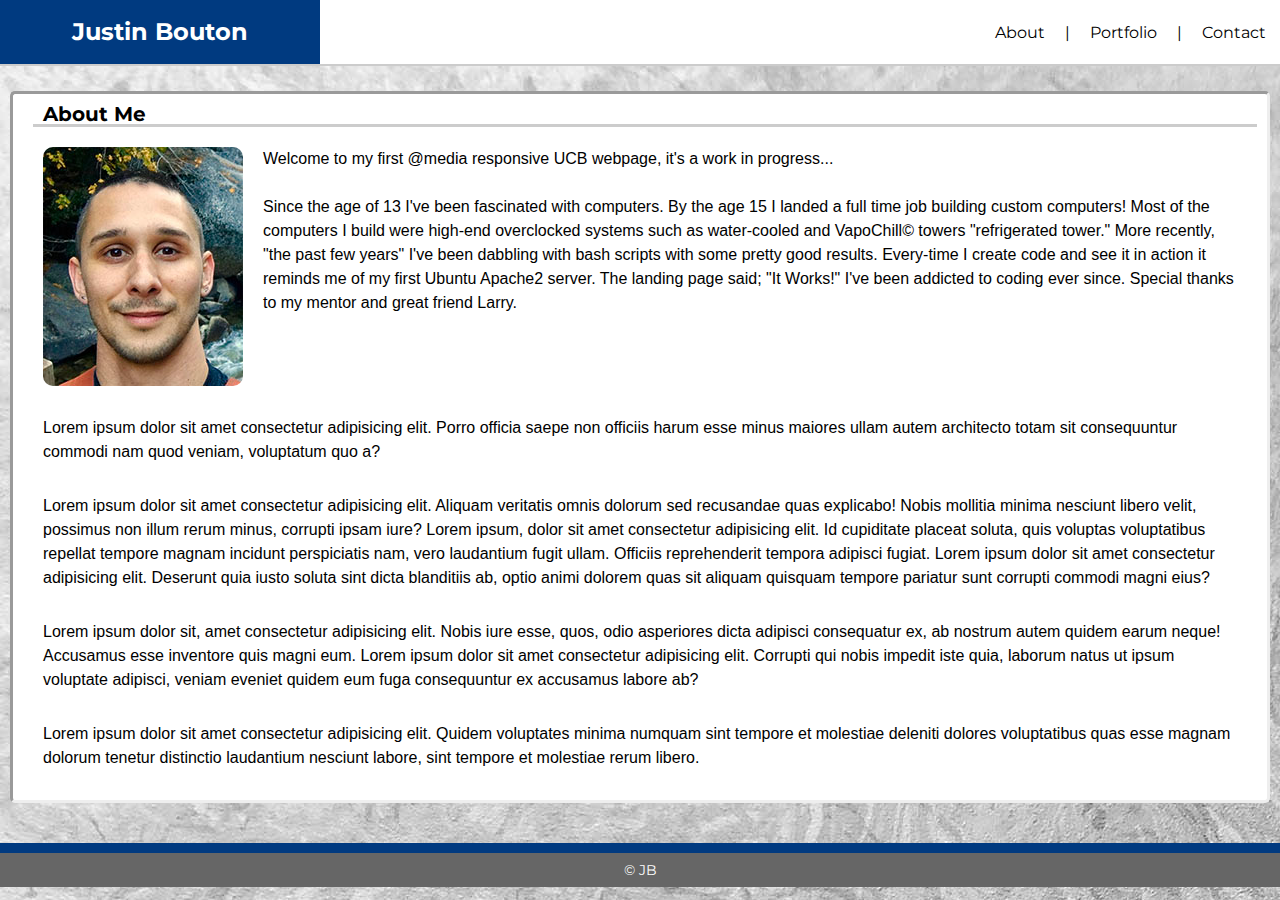
<file: index.html>
<!DOCTYPE html>
<html lang="en-us">

<head>
  <meta charset="UTF-8">
  <title>About Me</title>
  <meta name="viewport" content="width=device-width, initial-scale=1.0">
  <link href="https://fonts.googleapis.com/css?family=Montserrat" rel="stylesheet">
  <link rel="stylesheet" href="assets/css/reset.css">
  <link rel="stylesheet" type="text/css" href="assets/css/style.css">
</head>
<body>
<!-- Header -->
  <header>
    <section id="inheader" class="group">
      <section id="logo">
        <h2>Justin Bouton</h2>
      </section>
      <section id="nav-right">
        <nav>
          <ul>
              <li><a href="#">About</a></li><!--
          --><li>|</li><!--
          --><li><a href="portfolio.html">Portfolio</a></li><!--
          --><li>|</li><!--
          --><li><a href="contact.html">Contact</a></li>
          </ul>
        </nav>
      </section>
    </section>
  </header>
<!-- Main Content -->
  <main class="group">    
    <section id="main-section">  
      <h3>About Me</h3>        
      <div id="about">
          <p class="group"><img src="assets/images/me.jpg" alt="My photo here">
        Welcome to my first @media responsive UCB webpage, it's a work in progress... 
        <!-- NOT SURE HOW TO FORMAT WITHOUT BR AS IT'S PLACING THE SECOND <P> BELOW THE PHOTO --> <br /> <br />
          Since the age of 13 I've been fascinated with computers. By the age 15 I landed a full time job building custom computers! Most of the computers I build were high-end overclocked systems such as water-cooled and VapoChill&copy;  towers "refrigerated tower." More recently, "the past few years" I've been dabbling with bash scripts with some pretty good results. Every-time I create code and see it in action it reminds me of my first Ubuntu Apache2 server. The landing page said; "It Works!" I've been addicted to coding ever since. Special thanks to my mentor and great friend Larry.
        </p>
      
      <p>Lorem ipsum dolor sit amet consectetur adipisicing elit. Porro officia saepe non officiis harum esse minus maiores ullam autem architecto totam sit consequuntur commodi nam quod veniam, voluptatum quo a?</p>
          
      <p>Lorem ipsum dolor sit amet consectetur adipisicing elit. Aliquam veritatis omnis dolorum sed recusandae quas explicabo! Nobis mollitia minima nesciunt libero velit, possimus non illum rerum minus, corrupti ipsam iure? Lorem ipsum, dolor sit amet consectetur adipisicing elit. Id cupiditate placeat soluta, quis voluptas voluptatibus repellat tempore magnam incidunt perspiciatis nam, vero laudantium fugit ullam. Officiis reprehenderit tempora adipisci fugiat. Lorem ipsum dolor sit amet consectetur adipisicing elit. Deserunt quia iusto soluta sint dicta blanditiis ab, optio animi dolorem quas sit aliquam quisquam tempore pariatur sunt corrupti commodi magni eius?</p>
            
      <p>Lorem ipsum dolor sit, amet consectetur adipisicing elit. Nobis iure esse, quos, odio asperiores dicta adipisci consequatur ex, ab nostrum autem quidem earum neque! Accusamus esse inventore quis magni eum. Lorem ipsum dolor sit amet consectetur adipisicing elit. Corrupti qui nobis impedit iste quia, laborum natus ut ipsum voluptate adipisci, veniam eveniet quidem eum fuga consequuntur ex accusamus labore ab?</p>
    
      <p>Lorem ipsum dolor sit amet consectetur adipisicing elit. Quidem voluptates minima numquam sint tempore et molestiae deleniti dolores voluptatibus quas esse magnam dolorum tenetur distinctio laudantium nesciunt labore, sint tempore et molestiae rerum libero.</p>
    </div>
  </section>   
  </main>
  
<!-- Footer --> 
  <footer>
    <h5>&copy; JB</h5>
  </footer>

</body>
</html>
</file>
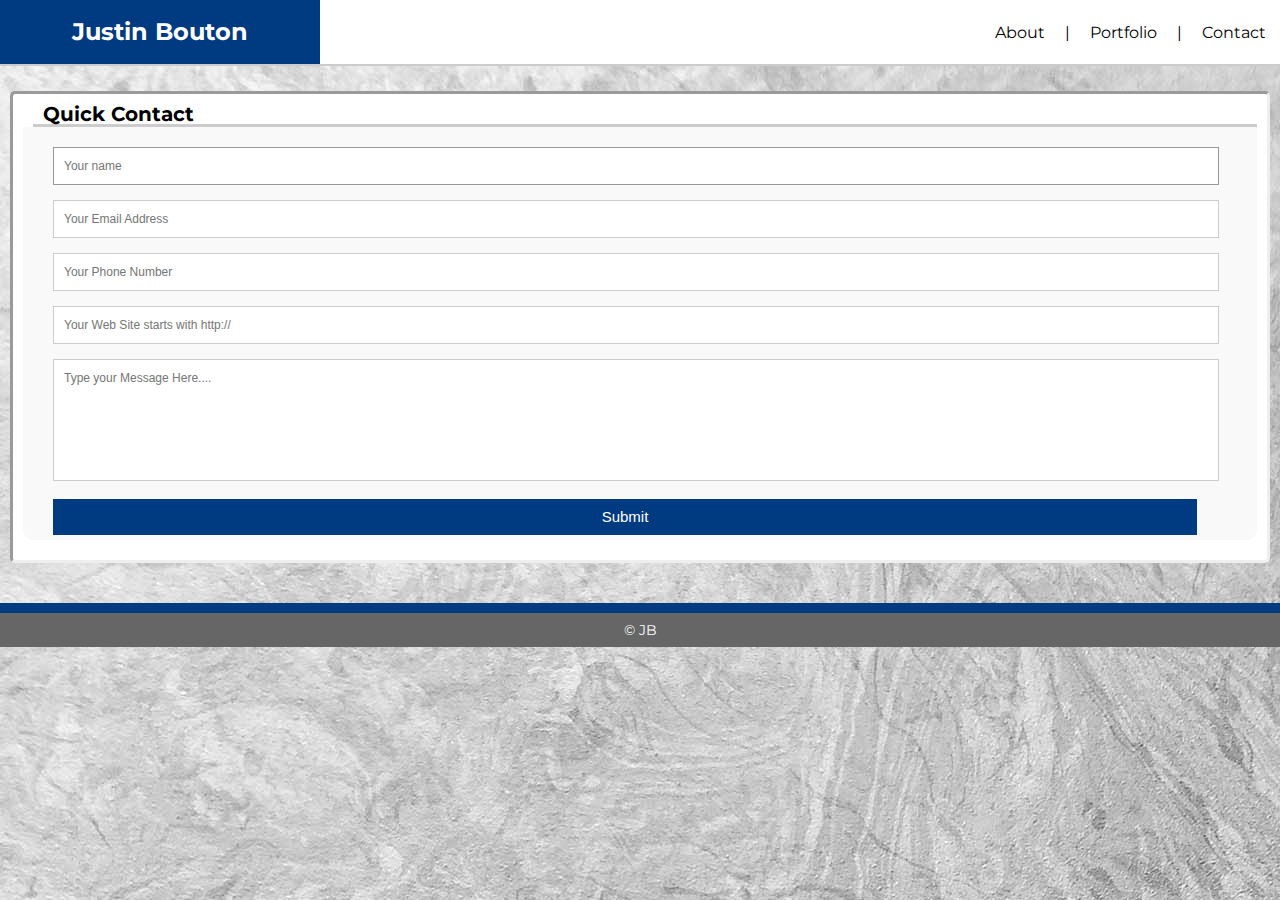
<file: contact.html>
<!DOCTYPE html>
<html lang="en-us">

<head>
  <meta charset="UTF-8">
  <title>Contact Me</title>
  <link href="https://fonts.googleapis.com/css?family=Montserrat" rel="stylesheet">
  <link rel="stylesheet" href="assets/css/reset.css">
  <link rel="stylesheet" type="text/css" href="assets/css/style.css">
</head>
<body>
<!-- Header -->
  <header>
    <section id="inheader" class="group">
      <section id="logo">
        <h2>Justin Bouton</h2>
      </section>
      <section id="nav-right">
        <nav>
          <ul>
              <li><a href="index.html">About</a></li><!--
          --><li>|</li><!--
          --><li><a href="portfolio.html">Portfolio</a></li><!--
          --><li>|</li><!--
          --><li><a href="#">Contact</a></li>
          </ul>
        </nav>
      </section>
    </section>
  </header>
<!-- Contact form -->
      <main class="group"> 
            <section id="main-section">
                    <h3>Quick Contact</h3>   
            <form id="contact" action="" method="">
              <fieldset>
                <input placeholder="Your name" type="text" tabindex="1" required autofocus>
              </fieldset>
              <fieldset>
                <input placeholder="Your Email Address" type="email" tabindex="2" required>
              </fieldset>
              <fieldset>
                <input placeholder="Your Phone Number" type="tel" tabindex="3" required>
              </fieldset>
              <fieldset>
                <input placeholder="Your Web Site starts with http://" type="url" tabindex="4" required>
              </fieldset>
              <fieldset>
                <textarea placeholder="Type your Message Here...." tabindex="5" required></textarea>
              </fieldset>
              <fieldset>
                <button name="submit" type="submit" id="contact-submit" data-submit="...Sending">Submit</button>
              </fieldset>
            </form>      
    </section>   
  </main>
<!-- Footer --> 
  <footer>
    <h5>&copy; JB</h5>
  </footer>

</body>
</html>
</file>
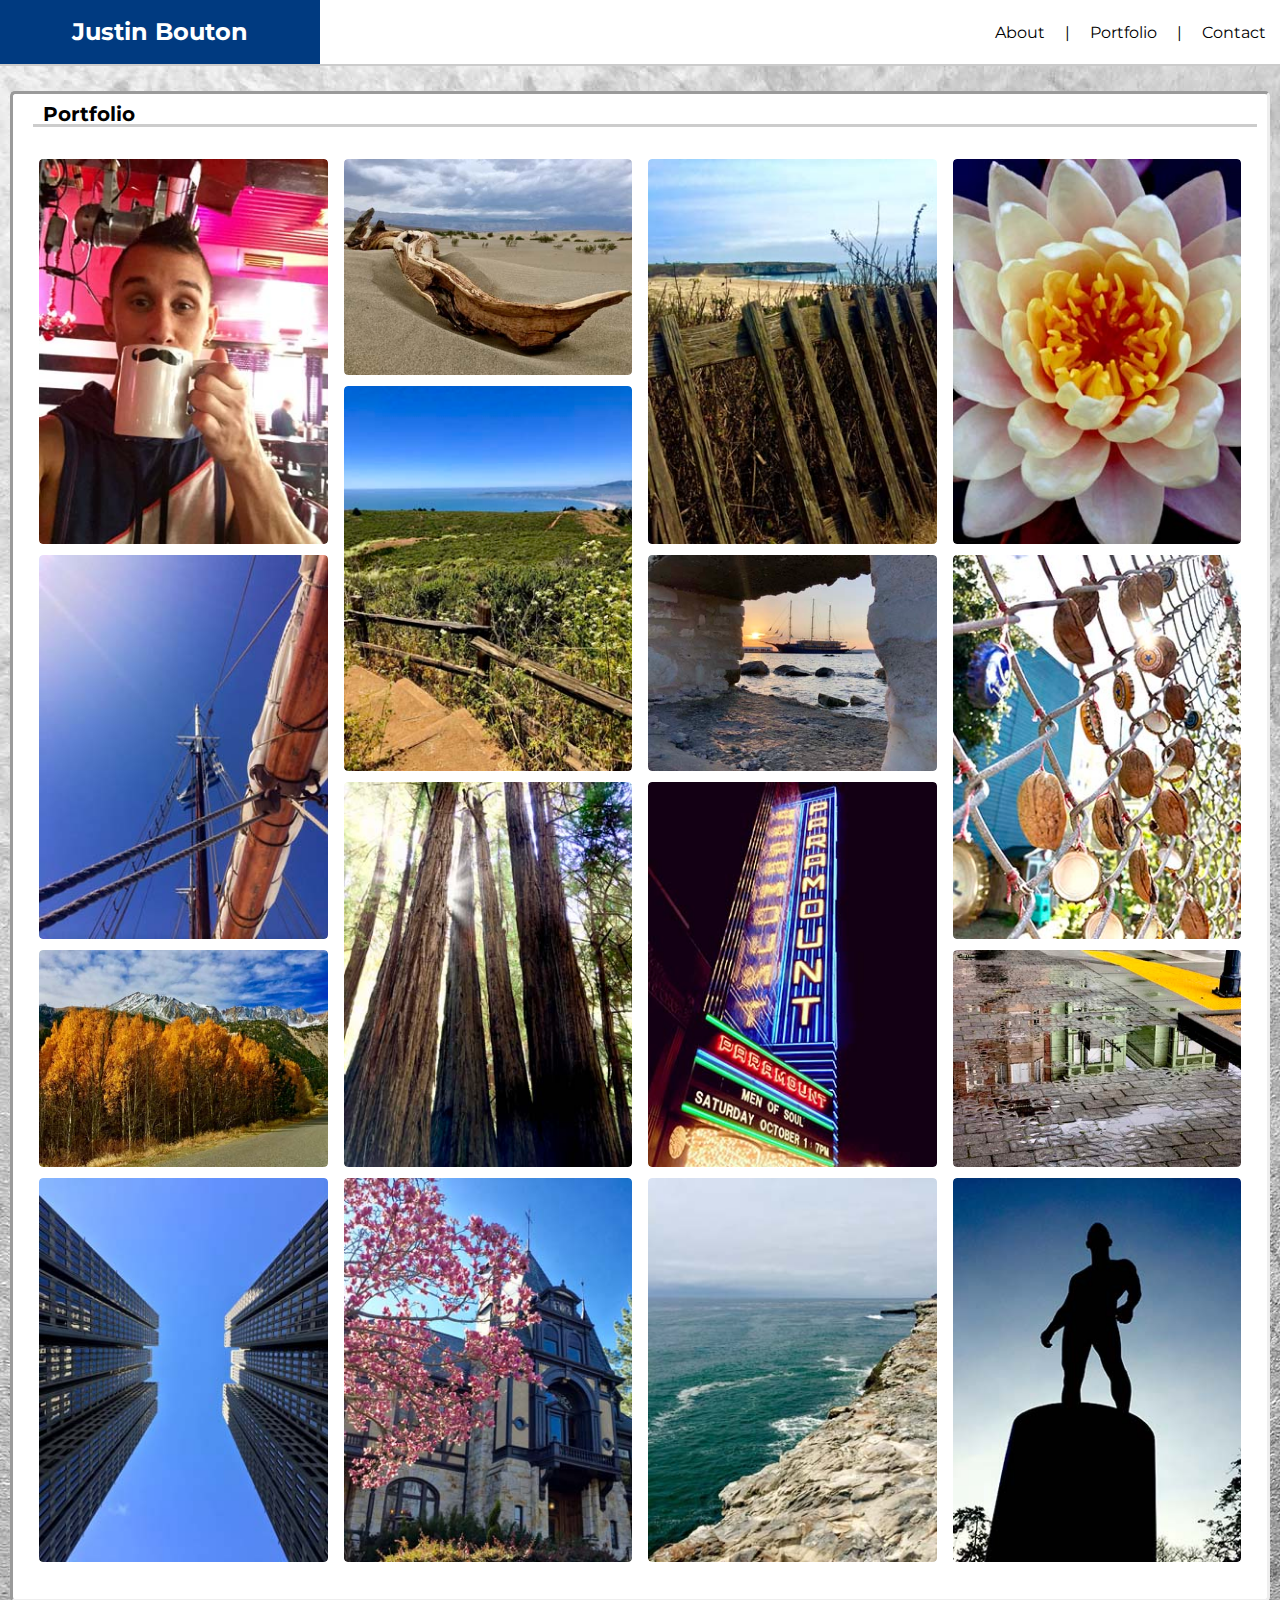
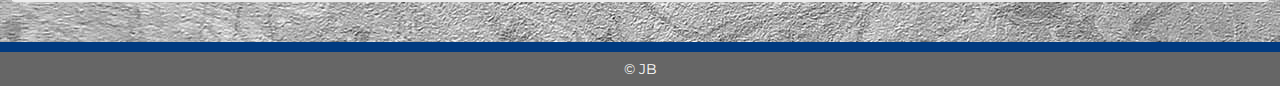
<file: portfolio.html>
<!DOCTYPE html>
<html lang="en-us">

<head>
    <meta charset="UTF-8">
    <title>Portfolio</title>
    <meta name="viewport" content="width=device-width, initial-scale=1.0">
    <link href="https://fonts.googleapis.com/css?family=Montserrat" rel="stylesheet">
    <link rel="stylesheet" href="assets/css/reset.css">
    <link rel="stylesheet" type="text/css" href="assets/css/style.css">
    <link rel="stylesheet" type="text/css" href="assets/css/main.css">
</head>

<body>
    <!-- Header -->
    <header>
        <section id="inheader" class="group">
            <section id="logo">
                <h2>Justin Bouton</h2>
            </section>
            <section id="nav-right">
                <nav>
                    <ul>
                        <li><a href="index.html">About</a></li><!--
                     --><li>|</li><!--
                     --><li><a href="#">Portfolio</a></li><!--
                     --><li>|</li><!--
                     --><li><a href="contact.html">Contact</a></li>
                    </ul>
                </nav>
            </section>
        </section>
    </header>
    <!-- Main Content -->
    <main class="group">
        <section id="main-section">
            <h3>Portfolio</h3>
<br>
            <!-- Main -->
            <div id="main">
                    <div class="columns">
                        <!-- Column 1 (horizontal, vertical, horizontal, vertical) -->
                        <div class="image fit">
                            <a href="#"><img src="assets/images/portfolio/pic01.jpg" alt="" /></a>
                        </div>
                        <div class="image fit">
                            <a href="#"><img src="assets/images/portfolio/pic02.jpg" alt="" /></a>
                        </div>
                        <div class="image fit">
                            <a href="#"><img src="assets/images/portfolio/pic03.jpg" alt="" /></a>
                        </div>
                        <div class="image fit">
                            <a href="#"><img src="assets/images/portfolio/pic04.jpg" alt="" /></a>
                        </div>
                        <!-- Column 3 (vertical, horizontal, vertical, horizontal) -->
                        <div class="image fit">
                            <a href="#"><img src="assets/images/portfolio/pic05.jpg" alt="" /></a>
                        </div>
                        <div class="image fit">
                            <a href="#"><img src="assets/images/portfolio/pic06.jpg" alt="" /></a>
                        </div>
                        <div class="image fit">
                            <a href="#"><img src="assets/images/portfolio/pic07.jpg" alt="" /></a>
                        </div>
                        <div class="image fit">
                            <a href="#"><img src="assets/images/portfolio/pic08.jpg" alt="" /></a>
                        </div>
                        <!-- Column 4 (vertical, horizontal, vertical, horizontal) -->

                        <div class="image fit">
                            <a href="#"><img src="assets/images/portfolio/pic09.jpg" alt="" /></a>
                        </div>
                        <div class="image fit">
                            <a href="#"><img src="assets/images/portfolio/pic10.jpg" alt="" /></a>
                        </div>
                        <div class="image fit">
                            <a href="#"><img src="assets/images/portfolio/pic11.jpg" alt="" /></a>
                        </div>
                        <div class="image fit">
                            <a href="#"><img src="assets/images/portfolio/pic12.jpg" alt="" /></a>
                        </div>
                        <!-- Column 4 (vertical, horizontal, vertical, horizontal) -->
                        <div class="image fit">
                            <a href="#"><img src="assets/images/portfolio/pic13.jpg" alt="" /></a>
                        </div>
                        <div class="image fit">
                            <a href="#"><img src="assets/images/portfolio/pic14.jpg" alt="" /></a>
                        </div>
                        <div class="image fit">
                            <a href="#"><img src="assets/images/portfolio/pic15.jpg" alt="" /></a>
                        </div>
                        <div class="image fit">
                            <a href="#"><img src="assets/images/portfolio/pic16.jpg" alt="" /></a>
                        </div>
                    </div>
                </div>
        </section>
    </main>
    <!-- Footer -->
    <footer>
        <h5>&copy; JB</h5>
    </footer>

</body>

</html>
</file>
<file: assets/css/style.css>
body {
    background-image: url("../images/background.jpg");
    font-family: 'Montserrat', sans-serif;
}

h1 {
    display: block;
    font-size: 28px;
    font-weight: bold;
}

h2 {
    display: block;
    font-size: 24px;
    margin: 20px 0 20px 0;
    font-weight: bold;
}

h3 { 
    display: block;
    font-size: 20px;
    font-weight: bold;
}

h1, h2, h4, h5, h6{
    color: white;
}

header h2{
}

a{
	text-decoration: none;
 }

a:link    {
    color:green; 
    background-color:transparent; 
    text-decoration:none;
    color:inherit;
}
a:visited {color:pink; 
    background-color:transparent; 
    text-decoration:none;
    color:inherit;
}
a:hover   {
    outline-style: inset;
    outline-color: rgb(0, 58, 128);
    text-decoration:none;
    color:inherit;
}
a:active  {color:yellow; 
    background-color:rgb(0, 58, 128);
    opacity: 0.7;
    text-decoration:none;
    color:inherit;
}

p{
	margin: 10px;
	padding: 10px;
}

header{
	background-color: #ffffff;
	border-bottom: 2px solid #cccccc;
    margin-bottom: 5px;
    height: 64px;
    width: 100%;
}

#inheader, main {
	margin: 0 auto;
}

#logo {
	background-color: rgb(0, 58, 128);
	float: left;
    width: 25%;
    text-align: center;
}

#logo h1, #logo h2 {
    color: white;
}

#nav-right {
    float: right;
    padding: 15px 0;
    margin: auto;
    width: 300px;
    text-align: center;
}

#nav-right li {
	display: inline-block;
	font-size: 16px;
    margin: 0px;
    padding: 10px;
}

main {
    padding: 10px 0;
	clear: both;
	/*background-color: #ffccff;*/
}

footer {
    margin-top: 20px;
    padding: 10px 0;
    background-color: #666666;
    border-top: 10px solid rgb(0, 58, 128);
}

footer h5 {
    text-align: center;
    display: block;
    font-size: 14px;
}

img {
    border-radius: 10px;
    float: left;
    margin: 0px 20px 0px 0;
}

#main-section {
    margin: 10px;
    padding: 10px;
    background-color: #fff;
    border-radius: 5px;
    border: inset;
}

#main-section p {
    font-family: 'Arial';
    line-height: 1.5em;
}

#main-section h3 {
    padding-left: 10px;
    margin-left: 10px;
    border-bottom: 3px solid #cccccc;
}

.group:before,
.group:after {
    content: "";
    display: table;
} 
.group:after {
    clear: both;
}


/* image container */
.image {
    position: relative;
    display: inline-block;
}

/* #main-section {
    float: left;
} */

/* Contact page */

.container {
	max-width:960px;
	width:100%;
	margin:0 auto;
	position:relative;
}

#contact input[type="text"], #contact input[type="email"], #contact input[type="tel"], #contact input[type="url"], #contact textarea, #contact button[type="submit"] { font:400 12px/16px "Open Sans", Helvetica, Arial, sans-serif; }

#contact {
	background:#F9F9F9;
	padding: 20px 60px 0px 30px;
    margin: 0;
    border-radius: 0 0 10px 10px;

}

#contact h4 {
	margin: 0;
	display:block;
	font-size:13px;
}

fieldset {
	border: medium none !important;
	margin: 0 0 10px;
	min-width: 100%;
	padding: 0;
	width: 100%;
}

#contact input[type="text"], #contact input[type="email"], #contact input[type="tel"], #contact input[type="url"], #contact textarea {
	width:100%;
	border:1px solid #CCC;
	background:#FFF;
	margin:0 0 5px;
	padding:10px;
}

#contact input[type="text"]:hover, #contact input[type="email"]:hover, #contact input[type="tel"]:hover, #contact input[type="url"]:hover, #contact textarea:hover {
	-webkit-transition:border-color 0.3s ease-in-out;
	-moz-transition:border-color 0.3s ease-in-out;
	transition:border-color 0.3s ease-in-out;
	border:1px solid #AAA;
}

#contact textarea {
	height:100px;
	max-width:100%;
  resize:none;
}

#contact button[type="submit"] {
	cursor:pointer;
	width:100%;
	border:none;
	background:rgb(0, 58, 128);
	color:#FFF;
	margin:0 0 5px;
	padding:10px;
	font-size:15px;
}

#contact button[type="submit"]:hover {
	background: rgb(0, 42, 92);
	-webkit-transition:background 0.3s ease-in-out;
	-moz-transition:background 0.3s ease-in-out;
	transition:background-color 0.3s ease-in-out;
}

#contact button[type="submit"]:active { box-shadow:inset 0 1px 3px rgba(0, 0, 0, 0.5); }

#contact input:focus, #contact textarea:focus {
	outline:0;
	border:1px solid #999;
}

/* `980px``768px``640px` */

/* Portrait and Landscape */

 @media screen /* Tested with Chrome emulator for iPhone */
 and (min-device-width: 350px) 
 and (max-device-width: 736px) 
 and (-webkit-min-device-pixel-ratio: 3) {

    h2 {
        font-size: 50px;
     }
 
     h3 {
     font-size: 50px;
     }

    #nav-right {
        width: 100%;
        background-color: white; 
        margin: auto;
        text-align: center;  
    }
 
    #nav-right li {
        font-size: 50px;
        letter-spacing: 11px;
    }
 
    #main {
        padding: 0;
    }

    #main-section p {
        line-height: 60px;
        font-size: 40px;
    }

    #main-section h3 {
        padding: 20px 0 20px 0;
    }

    footer {
        margin-top: 20px;
        padding: 10px 0;
        background-color: #666666;
        border-top: 10px solid rgb(0, 58, 128);
    }
    
    footer h5 {
        text-align: center;
        display: block;
        font-size: 40px;
        letter-spacing: -1px;
    }

    #logo {
        background-color: rgb(0, 58, 128);
        width: 100%;
        letter-spacing: 11px;
        font-weight: bold;
    }


    /* Contact page*/

    /* .container {
        max-width:960px;
        width:100%;
        margin:0 auto;
        position:relative;
    } */

    #contact input[type="text"], #contact input[type="email"], #contact input[type="tel"], #contact input[type="url"], #contact textarea, #contact button[type="submit"] { font:400 50px/50px "Open Sans", Helvetica, Arial, sans-serif; }

    #contact {
        padding: 0;

    }

    /* #contact h4 {
        color: 
        margin: 0;
        display:block;
        font-size:13px;
    } */

    fieldset {
        border: medium none !important;
        margin: 0 0 10px;
        min-width: 95%;
        padding: 5px 0;
        width: 9%;
    }

    #contact input[type="text"], #contact input[type="email"], #contact input[type="tel"], #contact input[type="url"], #contact textarea {
        margin: 15px;
        padding: 10px;
    }

    #contact button[type="submit"] {
        margin: 15px;
        padding: 10px;
    }

    #contact textarea {
        height: 800px;
        max-width: 100%;
    resize:none;
    }
/*
    #contact input[type="text"]:hover, #contact input[type="email"]:hover, #contact input[type="tel"]:hover, #contact input[type="url"]:hover, #contact textarea:hover {
        -webkit-transition:border-color 0.3s ease-in-out;
        -moz-transition:border-color 0.3s ease-in-out;
        transition:border-color 0.3s ease-in-out;
        border:1px solid #AAA;
    }

    #contact textarea {
        height:100px;
        max-width:100%;
    resize:none;
    }

    #contact button[type="submit"] {
        cursor:pointer;
        width:100%;
        border:none;
        background:rgb(0, 58, 128);
        color:#FFF;
        margin:0 0 5px;
        padding:10px;
        font-size:15px;
    }

    #contact button[type="submit"]:hover {
        background: rgb(0, 42, 92);
        -webkit-transition:background 0.3s ease-in-out;
        -moz-transition:background 0.3s ease-in-out;
        transition:background-color 0.3s ease-in-out;
    }

    #contact button[type="submit"]:active { box-shadow:inset 0 1px 3px rgba(0, 0, 0, 0.5); }

    #contact input:focus, #contact textarea:focus {
        outline:0;
        border:1px solid #999;
    } */
}
</file>
<file: assets/css/main.css>
/* Image */

	.image {
		border-radius: 4px;
		border: 0;
		display: inline-block;
		position: relative;
	}

		.image img {
			border-radius: 4px;
			display: block;
		}

		.image.left, .image.right {
			max-width: 40%;
		}

			.image.left img, .image.right img {
				width: 100%;
			}

		.image.left {
			float: left;
			margin: 0 1.5em 1em 0;
			top: 0.25em;
		}

		.image.right {
			float: right;
			margin: 0 0 1em 1.5em;
			top: 0.25em;
		}

		.image.fit {
			display: block;
			margin: 0 0 2em 0;
			width: 100%;
		}

			.image.fit img {
				width: 100%;
			}

		.image.main {
			display: block;
			margin: 0 0 3em 0;
			width: 100%;
		}

			.image.main img {
				width: 100%;
			}


/* Columns */

	.columns {
		position: relative;
		-moz-column-count: 4;
		-webkit-column-count: 4;
		column-count: 4;
		-moz-column-gap: 1em;
		-webkit-column-gap: 1em;
		column-gap: 1em;
	}

		.columns .image {
			position: relative;
			display: inline-block;
			margin: 0 0 .5em;
			width: 100%;
			overflow: hidden;
		}

			.columns .image img {
				-moz-transition: -moz-transform 0.2s ease-in-out;
				-webkit-transition: -webkit-transform 0.2s ease-in-out;
				-ms-transition: -ms-transform 0.2s ease-in-out;
				transition: transform 0.2s ease-in-out;
				-webkit-backface-visibility: hidden;
				-webkit-transform: translate3D(0, 0, 0);
			}

			.columns .image:hover img {
				-moz-transform: scale(1.1);
				-webkit-transform: scale(1.1);
				-ms-transform: scale(1.1);
				transform: scale(1.1);
			}

/* `980px``768px``640px` */

/* Portrait and Landscape */

		@media screen 
		and (max-device-width: 960px) /* Req 768px */
		and (-webkit-min-device-pixel-ratio: 1) {

			.columns {
				-moz-column-count: 2;
				-webkit-column-count: 2;
				column-count: 2;
			}

		}

		@media screen 
		and (min-device-width: 200px) 
		and (max-device-width: 736px) 
		and (-webkit-min-device-pixel-ratio: 1) {

			.columns {
				-moz-column-count: 1;
				-webkit-column-count: 1;
				column-count: 1;
			}

		}


/* Main */

	#main {
		padding: 1em;
	}
</file>
